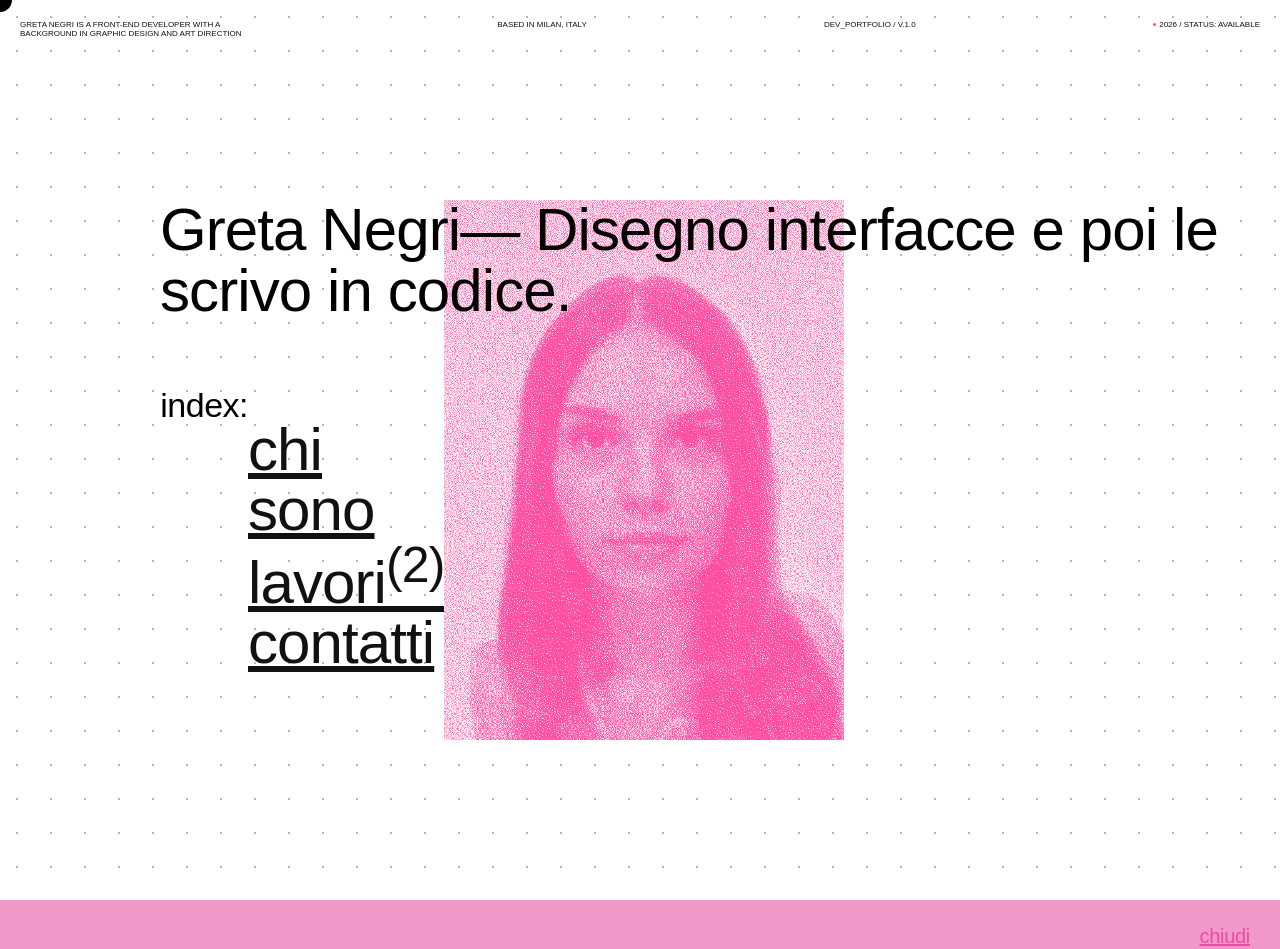
<file: index.html>
<!doctype html>
<html lang="it">
  <head>
    <meta charset="UTF-8" />
    <meta name="viewport" content="width=device-width, initial-scale=1.0" />
    <meta name="theme-color" content="#f7f5f0" />
    <title>Greta Negri — Front-end Developer</title>

    <meta
      name="description"
      content="Portfolio di Greta Negri — front-end developer con background in graphic design e art direction, a Milano. Disegno interfacce e le scrivo in codice."
    />
    <meta name="author" content="Greta Negri" />

    <link rel="icon" type="image/png" href="./assets/img/icons/favicon.png" />
    <link rel="apple-touch-icon" href="./assets/img/icons/apple-touch-icon.png" />

    <meta property="og:type" content="website" />
    <meta
      property="og:url"
      content="https://gretanegri.vercel.app/"
    />
    <meta property="og:title" content="Greta Negri — Front-end Developer" />
    <meta
      property="og:description"
      content="Disegno interfacce e poi le scrivo in codice. Front-end developer con background in graphic design, a Milano."
    />
    <meta
      property="og:image"
      content="https://gretanegri.vercel.app/assets/img/greta/portrait-home.png"
    />

    <link rel="stylesheet" href="./src/css/base.css" />
    <link rel="stylesheet" href="./src/css/index.css" />
  </head>

  <body>
    <header>
      <p lang="en">
        Greta Negri is a front-end developer with a background in graphic design
        and art direction
      </p>
      <p lang="en">Based in Milan, Italy</p>
      <p>dev_portfolio / v.1.0</p>
      <p lang="en">
        <span class="dot" aria-hidden="true"></span>2026 / status: available
      </p>
    </header>

    <main>
      <div class="hero">
        <h1>
          Greta Negri<span class="hero__tagline"
            >Disegno interfacce e poi le scrivo in codice.</span
          >
        </h1>
        <img
          src="./assets/img/greta/portrait-home.png"
          alt="Ritratto di Greta Negri"
          width="640"
          height="864"
        />

        <nav class="link-list link-list--index" aria-label="Index">
          <p class="link-list__label">Index:</p>
          <ul>
            <li><a href="about.html">Chi sono</a></li>
            <li>
              <a href="work.html">Lavori<sup>(2)</sup></a>
            </li>
            <li><button type="button">Contatti</button></li>
          </ul>
        </nav>
      </div>
    </main>

    <footer>
      <p lang="en">Built with HTML, CSS &amp; JavaScript</p>
      <p>© 2026 Greta Negri</p>
      <p lang="en">Typeface: Helvetica Neue</p>
    </footer>
    <!-- OVERLAY CONTATTI (si apre dal menu, sale dal basso) -->
    <div
      class="contact-overlay"
      id="contact-overlay"
      role="dialog"
      aria-modal="true"
      aria-label="Contatti"
      aria-hidden="true"
    >
      <button
        class="contact-overlay__close"
        type="button"
        aria-label="Chiudi contatti"
      >
        chiudi
      </button>

      <h2 class="contact-overlay__intro">
        Cerco uno stage o un apprendistato dove imparare sul campo. Scrivimi.
      </h2>

      <address class="contact">
        <ul>
          <li>
            <a href="./assets/docs/cv.pdf" target="_blank" rel="noopener">CV</a>
          </li>
          <li>
            <a
              href="https://github.com/gretanegrii"
              target="_blank"
              rel="noopener"
              >github.com/gretanegrii</a
            >
          </li>
          <li>
            <a
              href="https://linkedin.com/in/gretanegri"
              target="_blank"
              rel="noopener"
              >linkedin.com/in/gretanegri</a
            >
          </li>
          <li>
            <a href="mailto:gretanegri.dev@gmail.com"
              >gretanegri.dev@gmail.com</a
            >
          </li>
        </ul>
      </address>
    </div>

    <div class="cursor" aria-hidden="true"></div>

    <script src="./src/js/vendor/lenis.min.js"></script>
    <script src="./src/js/main.js"></script>
  </body>
</html>
</file>
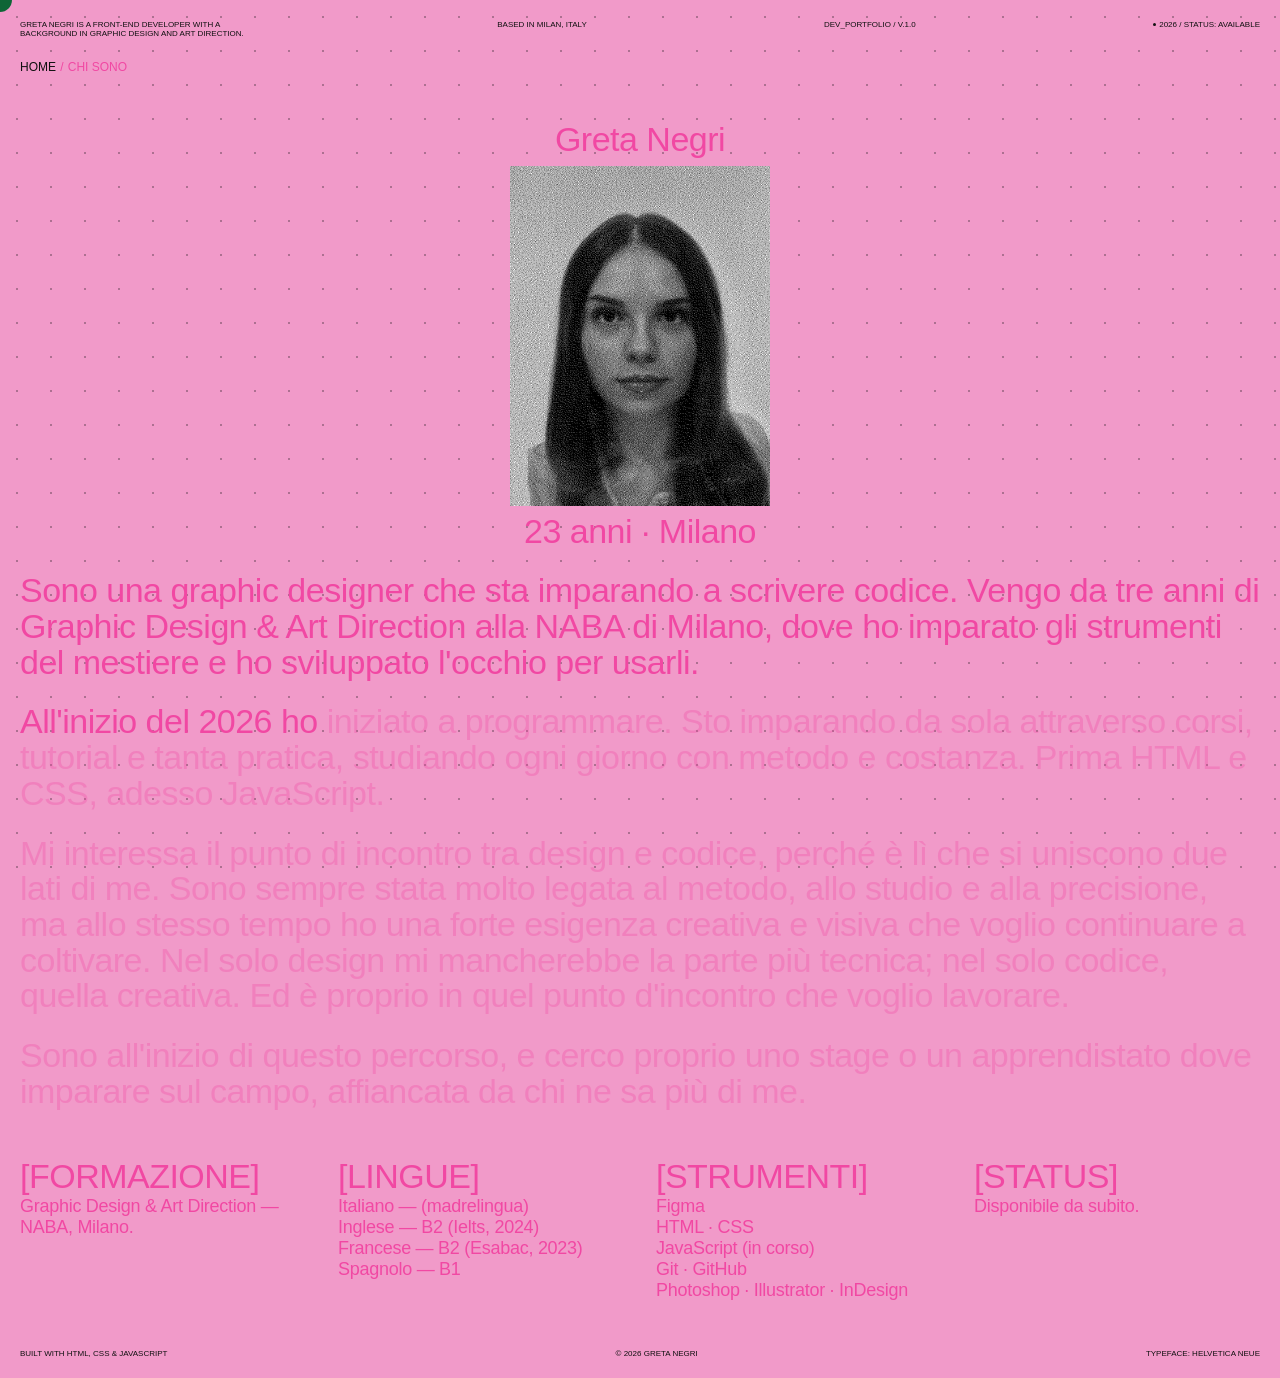
<file: about.html>
<!doctype html>
<html lang="it">
  <head>
    <meta charset="UTF-8" />
    <meta name="viewport" content="width=device-width, initial-scale=1.0" />
    <title>Chi sono — Greta Negri</title>

    <meta
      name="description"
      content="Chi è Greta Negri: graphic designer che sta imparando a scrivere codice. Formazione, strumenti e il percorso tra design e front-end, a Milano."
    />
    <meta name="author" content="Greta Negri" />

    <link rel="icon" type="image/png" href="./assets/img/icons/favicon.png" />
    <link rel="apple-touch-icon" href="./assets/img/icons/apple-touch-icon.png" />

    <meta property="og:type" content="website" />
    <meta
      property="og:url"
      content="https://gretanegri.vercel.app/about.html"
    />
    <meta property="og:title" content="Chi sono — Greta Negri" />
    <meta
      property="og:description"
      content="Graphic designer che sta imparando a scrivere codice. Il mio percorso, tra metodo e creatività."
    />
    <meta
      property="og:image"
      content="https://gretanegri.vercel.app/assets/img/greta/portrait-home.png"
    />

    <link rel="stylesheet" href="./src/css/base.css" />
    <link rel="stylesheet" href="./src/css/about.css" />
  </head>

  <body>
    <header>
      <p lang="en">
        Greta Negri is a front-end developer with a background in graphic design
        and art direction.
      </p>
      <p lang="en">Based in Milan, Italy</p>
      <p>dev_portfolio / v.1.0</p>
      <p lang="en">
        <span class="dot" aria-hidden="true"></span>2026 / status: available
      </p>
    </header>

    <nav class="breadcrumb" aria-label="Percorso">
      <ol>
        <li><a href="./index.html">Home</a></li>
        <li aria-current="page">Chi sono</li>
      </ol>
    </nav>

    <main class="about">
      <!-- NAME + PHOTO -->
      <div class="about__name reveal">
        <h1>Greta Negri</h1>
        <img
          src="./assets/img/greta/portrait-about.png"
          alt="Ritratto di Greta Negri"
          width="260"
          height="340"
        />
        <p>23 anni · Milano</p>
      </div>

      <!-- INTRO TEXT -->
      <div class="about__intro">
        <p class="reveal-text">
          Sono una graphic designer che sta imparando a scrivere codice. Vengo
          da tre anni di Graphic Design &amp; Art Direction alla NABA di Milano,
          dove ho imparato gli strumenti del mestiere e ho sviluppato l'occhio
          per usarli.
        </p>
        <p class="reveal-text">
          All'inizio del 2026 ho iniziato a programmare. Sto imparando da sola
          attraverso corsi, tutorial e tanta pratica, studiando ogni giorno con
          metodo e costanza. Prima HTML e CSS, adesso JavaScript.
        </p>
        <p class="reveal-text">
          Mi interessa il punto di incontro tra design e codice, perché è lì che
          si uniscono due lati di me. Sono sempre stata molto legata al metodo,
          allo studio e alla precisione, ma allo stesso tempo ho una forte
          esigenza creativa e visiva che voglio continuare a coltivare. Nel solo
          design mi mancherebbe la parte più tecnica; nel solo codice, quella
          creativa. Ed è proprio in quel punto d'incontro che voglio lavorare.
        </p>
        <p class="reveal-text">
          Sono all'inizio di questo percorso, e cerco proprio uno stage o un
          apprendistato dove imparare sul campo, affiancata da chi ne sa più di
          me.
        </p>
      </div>

      <!-- FACTS -->
      <dl class="about__facts">
        <div class="reveal">
          <dt>Formazione</dt>
          <dd>Graphic Design &amp; Art Direction — NABA, Milano.</dd>
        </div>
        <div class="reveal">
          <dt>Lingue</dt>
          <dd>Italiano — (madrelingua)</dd>
          <dd>Inglese — B2 (Ielts, 2024)</dd>
          <dd>Francese — B2 (Esabac, 2023)</dd>
          <dd>Spagnolo — B1</dd>
        </div>
        <div class="reveal">
          <dt>Strumenti</dt>
          <dd>Figma</dd>
          <dd>HTML · CSS</dd>
          <dd>JavaScript (in corso)</dd>
          <dd>Git · GitHub</dd>
          <dd>Photoshop · Illustrator · InDesign</dd>
        </div>
        <div class="reveal">
          <dt>Status</dt>
          <dd>Disponibile da subito.</dd>
        </div>
      </dl>
    </main>

    <footer>
      <p lang="en">Built with HTML, CSS &amp; JavaScript</p>
      <p>© 2026 Greta Negri</p>
      <p lang="en">Typeface: Helvetica Neue</p>
    </footer>
    <div class="cursor" aria-hidden="true"></div>

    <script src="./src/js/vendor/lenis.min.js"></script>
    <script src="./src/js/main.js"></script>
  </body>
</html>
</file>
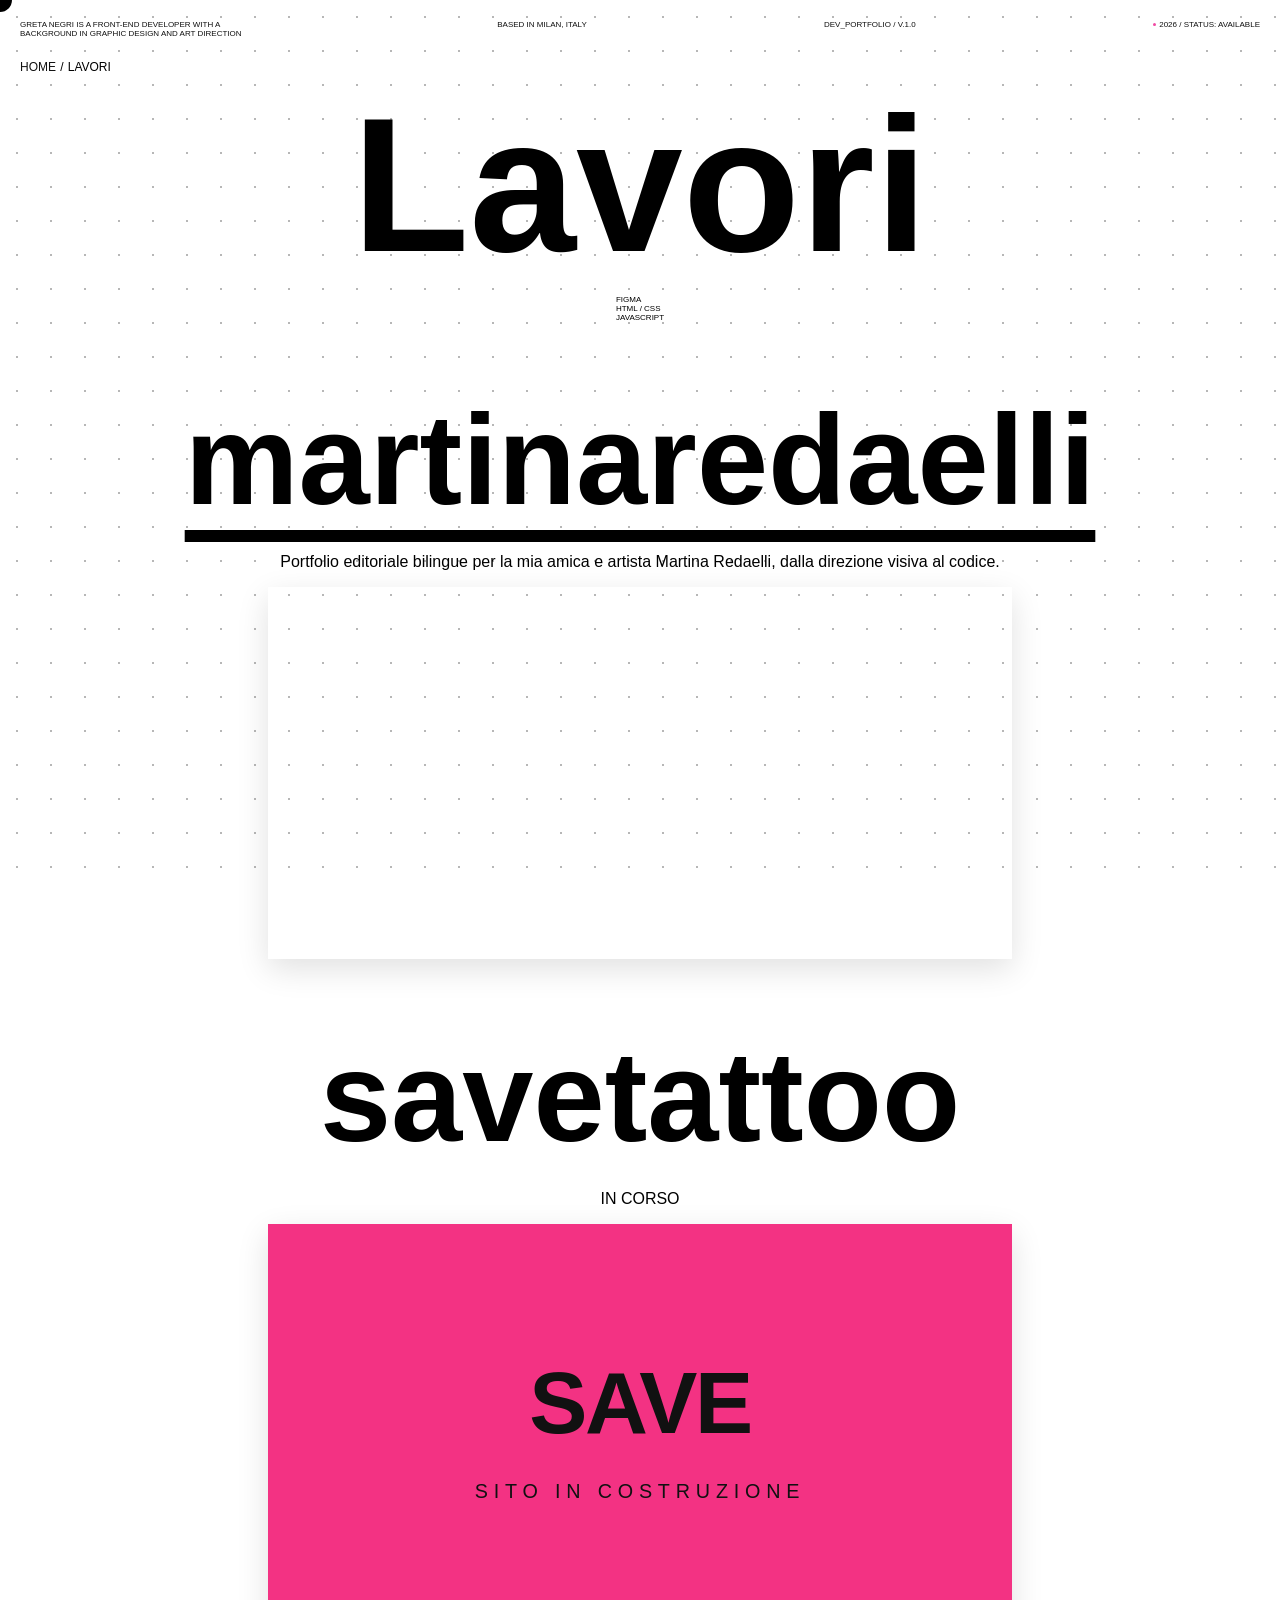
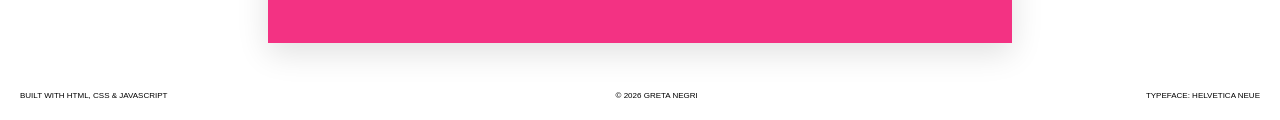
<file: work.html>
<!doctype html>
<html lang="it">
  <head>
    <meta charset="UTF-8" />
    <meta name="viewport" content="width=device-width, initial-scale=1.0" />
    <title>Lavori — Greta Negri</title>

    <meta
      name="description"
      content="I lavori di Greta Negri: progetti di UI/UX, sviluppo front-end e branding, tra design e codice, a Milano."
    />
    <meta name="author" content="Greta Negri" />

    <link rel="icon" type="image/png" href="./assets/img/icons/favicon.png" />
    <link rel="apple-touch-icon" href="./assets/img/icons/apple-touch-icon.png" />

    <meta property="og:type" content="website" />
    <meta
      property="og:url"
      content="https://gretanegri.vercel.app/work.html"
    />
    <meta property="og:title" content="Lavori — Greta Negri" />
    <meta
      property="og:description"
      content="Progetti tra UI/UX, sviluppo front-end e branding. Design e codice insieme."
    />
    <meta
      property="og:image"
      content="https://gretanegri.vercel.app/assets/img/greta/portrait-home.png"
    />

    <link rel="stylesheet" href="./src/css/base.css" />
    <link rel="stylesheet" href="./src/css/work.css" />
  </head>

  <body>
    <header>
      <p lang="en">
        Greta Negri is a front-end developer with a background in graphic design
        and art direction
      </p>
      <p lang="en">Based in Milan, Italy</p>
      <p>dev_portfolio / v.1.0</p>
      <p lang="en">
        <span class="dot" aria-hidden="true"></span>2026 / status: available
      </p>
    </header>

    <nav class="breadcrumb" aria-label="Percorso">
      <ol>
        <li><a href="./index.html">Home</a></li>
        <li aria-current="page">Lavori</li>
      </ol>
    </nav>

    <main>
      <div class="works-intro">
        <h1>Lavori</h1>
        <div class="works-intro__tags">
          <span>Figma</span><span>HTML / CSS</span><span>JavaScript</span>
        </div>
      </div>

      <article class="work-item">
        <h2>
          <a href="./progetti/martina-redaelli-portfolio.html"
            >martinaredaelli</a
          >
        </h2>
        <p>
          Portfolio editoriale bilingue per la mia amica e artista Martina
          Redaelli, dalla direzione visiva al codice.
        </p>
        <video
          autoplay
          muted
          loop
          playsinline
          src="./assets/video/martina-redaelli/walkthrough.mp4"
        ></video>
      </article>

      <article class="work-item">
        <h2>savetattoo</h2>
        <p>IN CORSO</p>
        <img
          src="./assets/img/save-tattoo/coming-soon.svg"
          alt="Save Tattoo — sito in costruzione"
        />
      </article>
    </main>

    <footer>
      <p lang="en">Built with HTML, CSS &amp; JavaScript</p>
      <p>© 2026 Greta Negri</p>
      <p lang="en">Typeface: Helvetica Neue</p>
    </footer>

    <div class="cursor" aria-hidden="true"></div>

    <script src="./src/js/vendor/lenis.min.js"></script>
    <script src="./src/js/main.js"></script>
  </body>
</html>
</file>
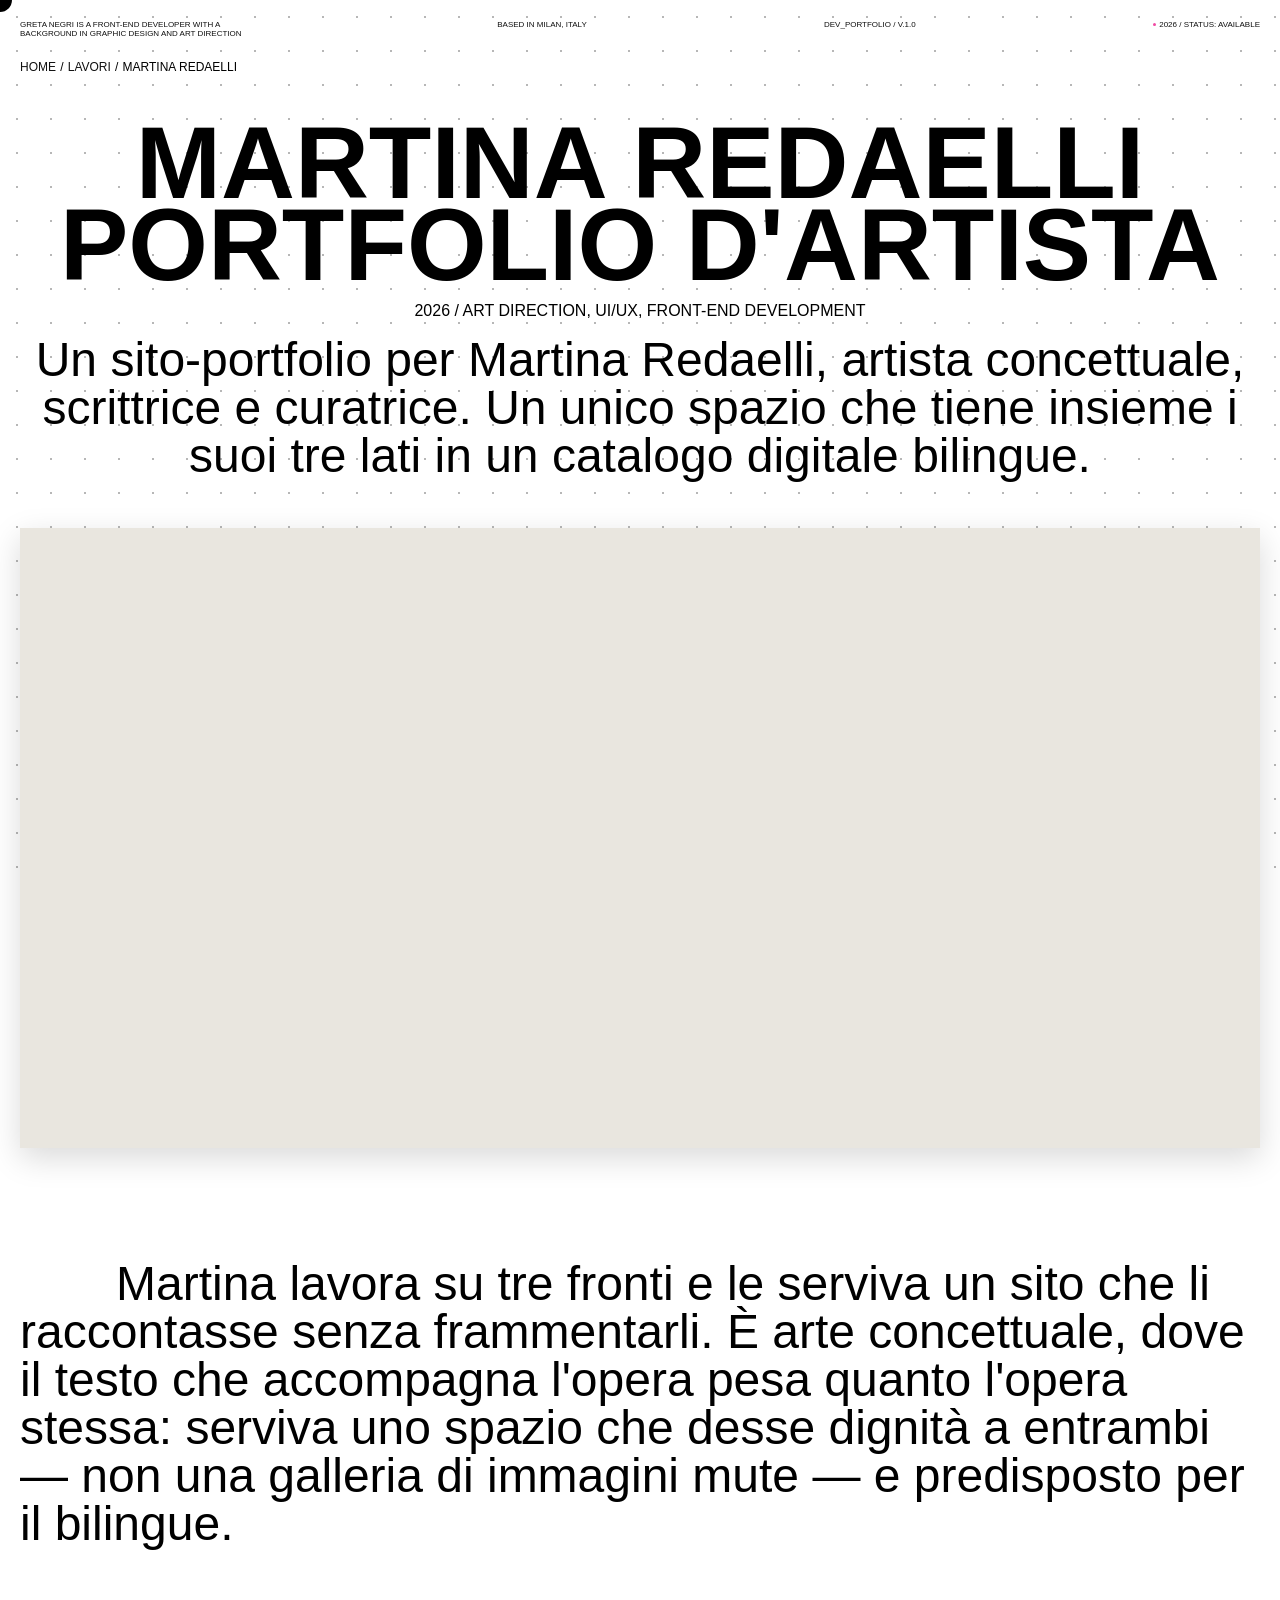
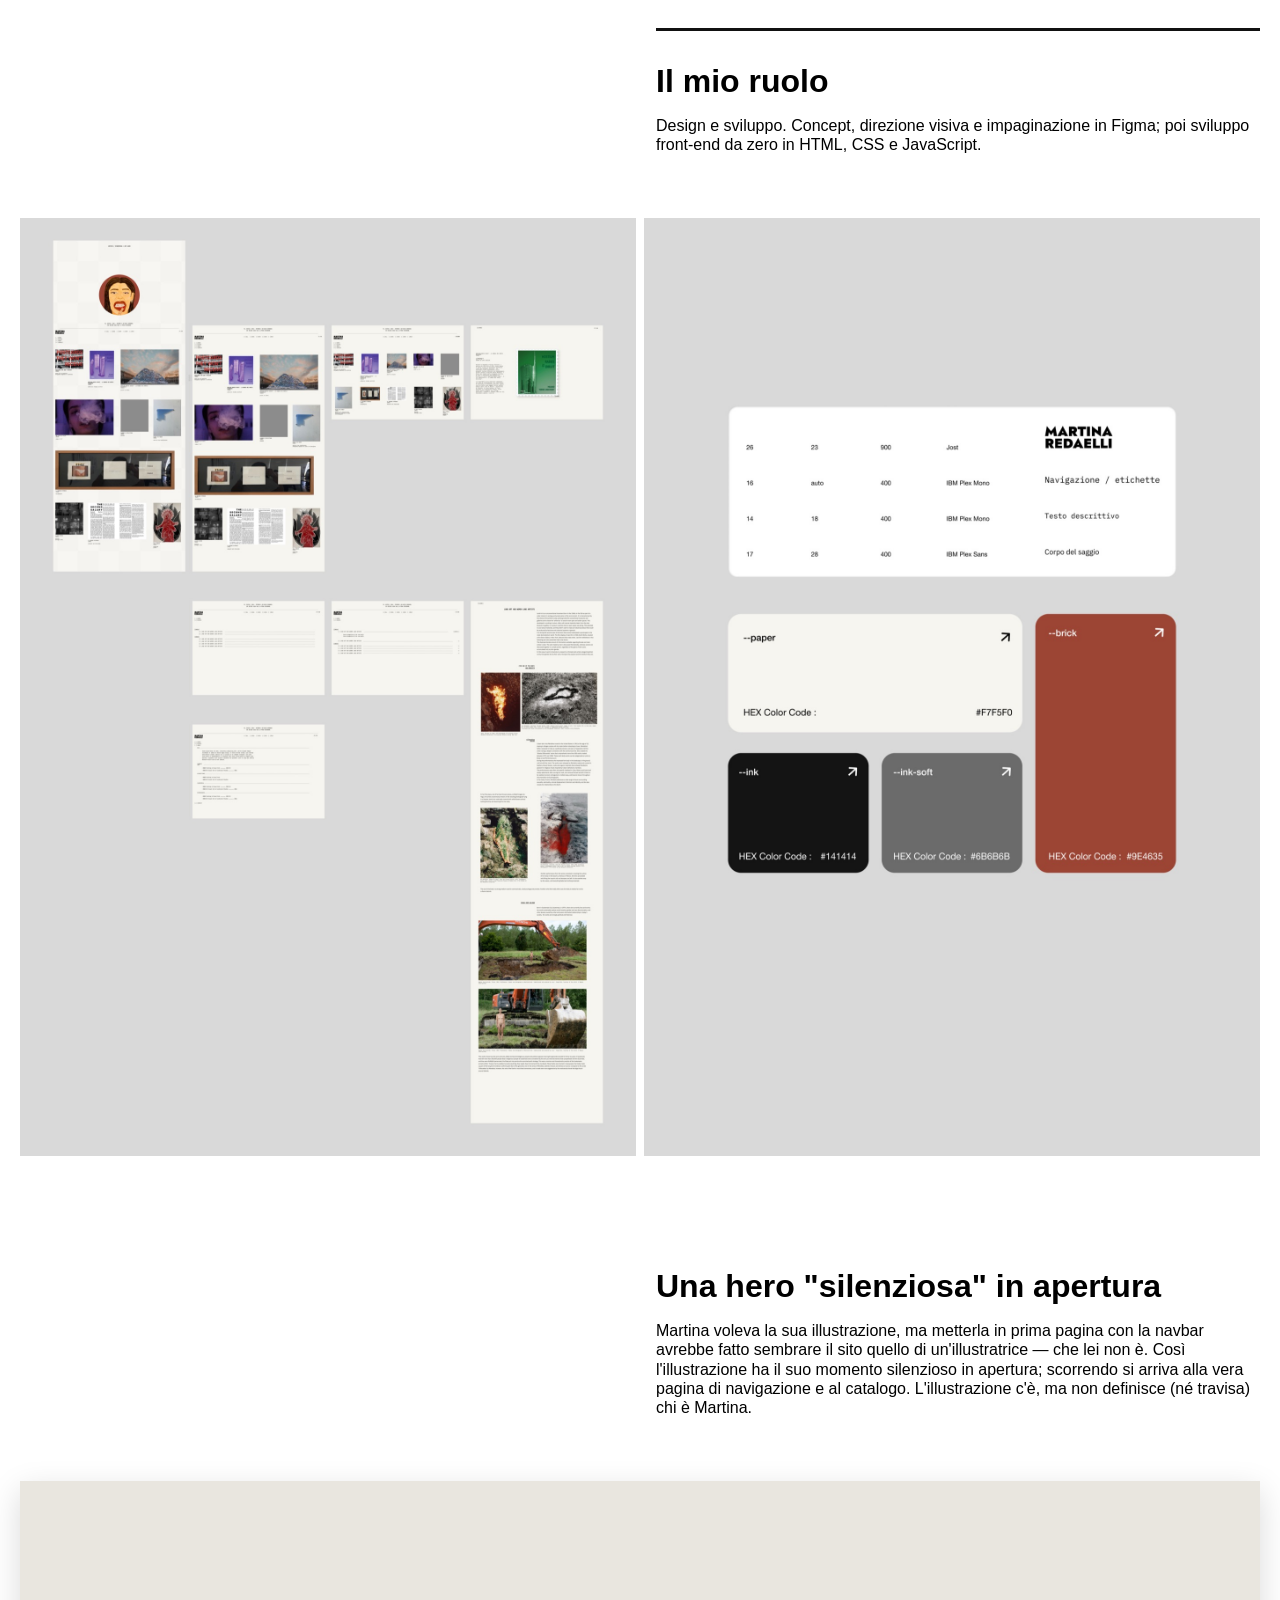
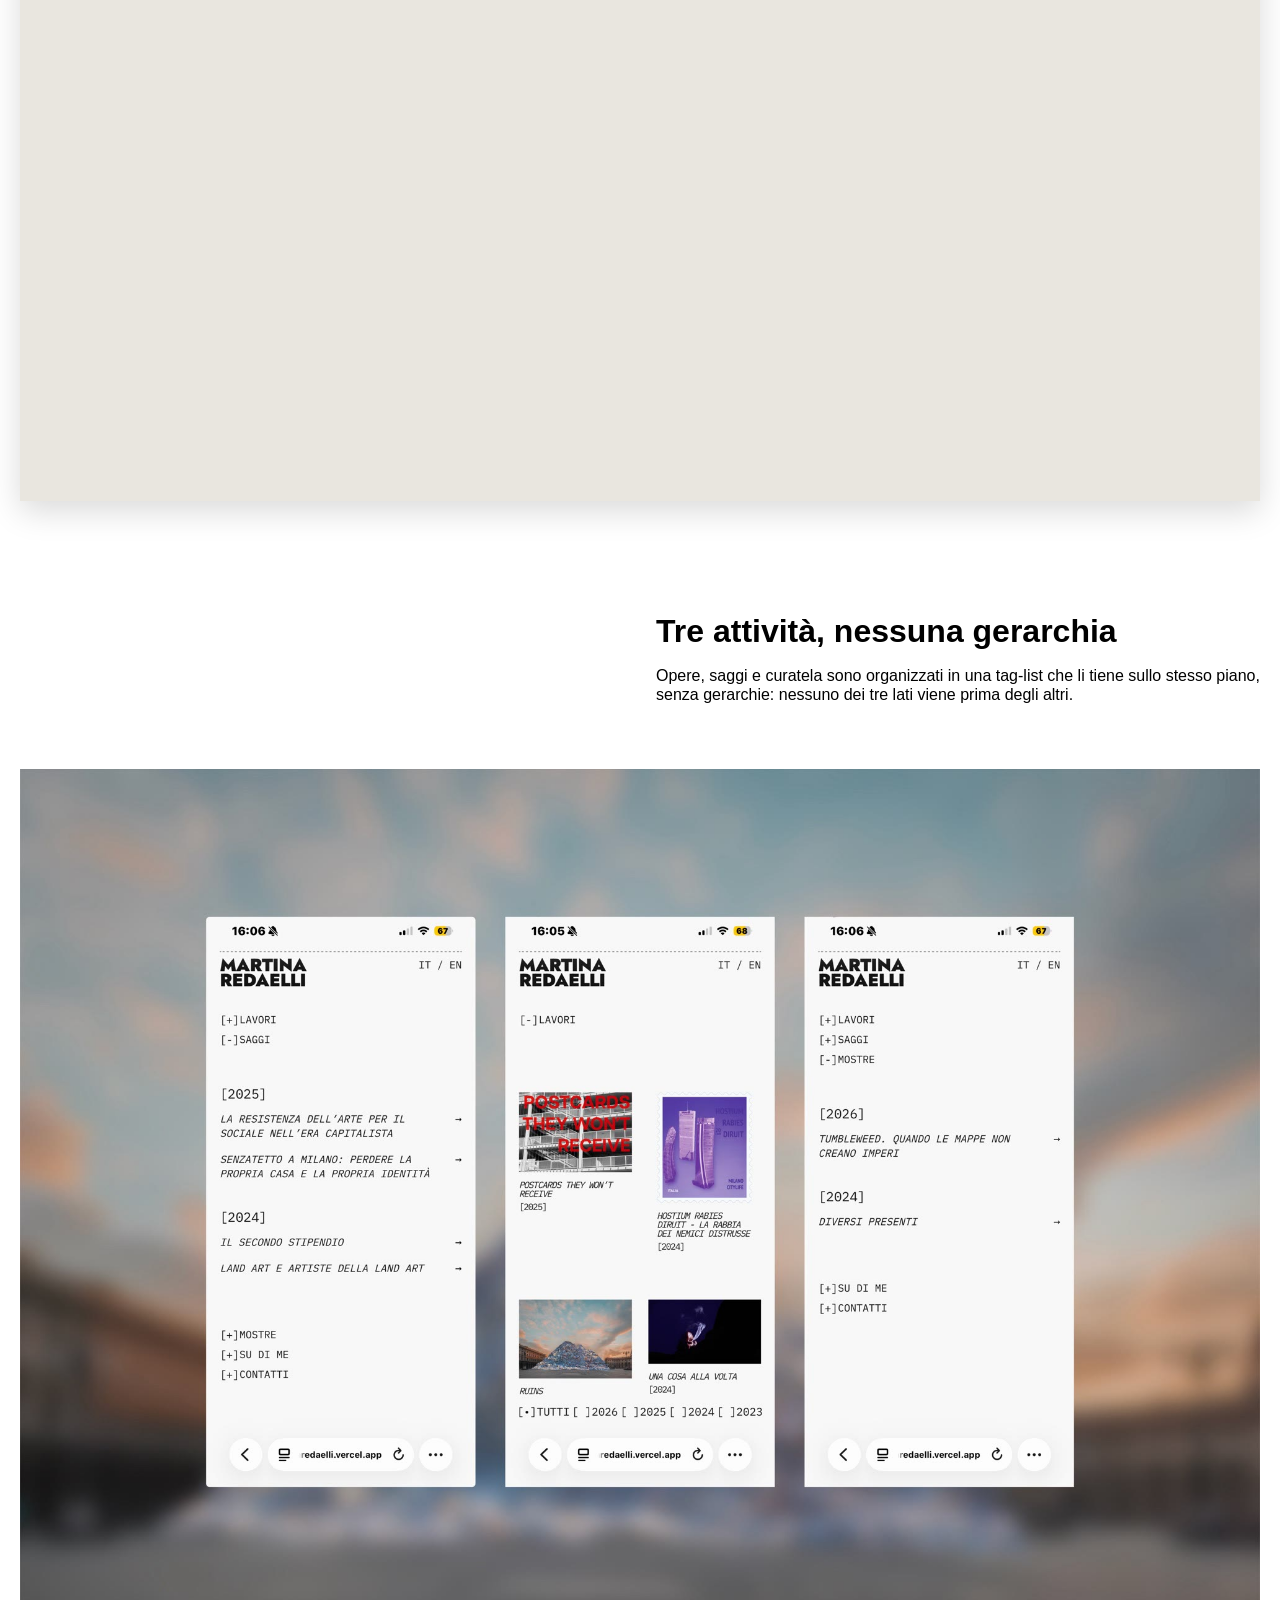
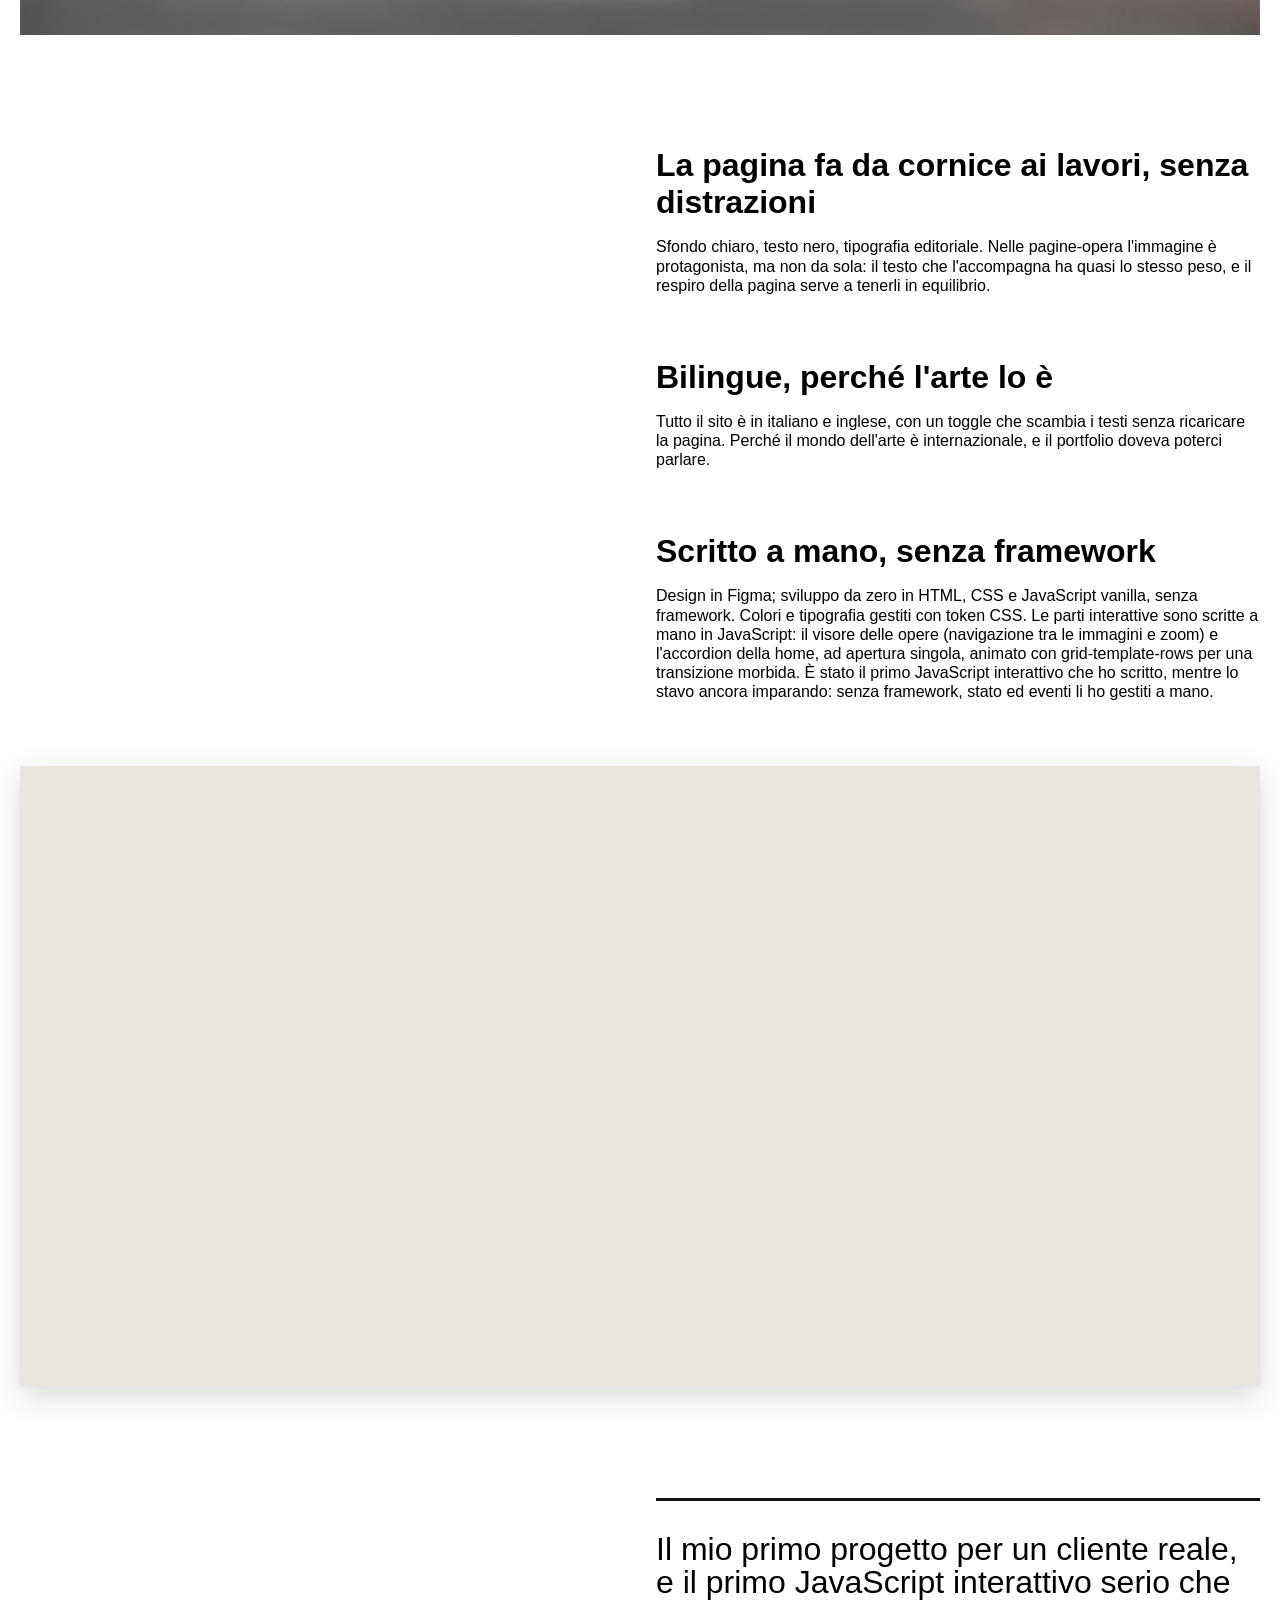
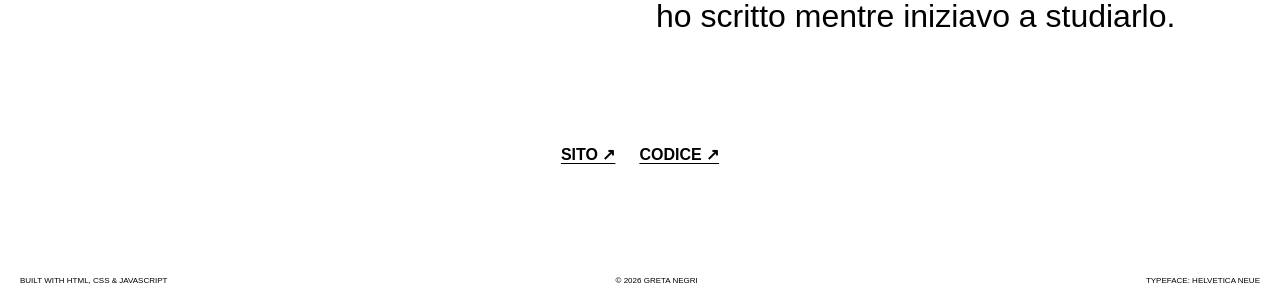
<file: progetti/martina-redaelli-portfolio.html>
<!doctype html>
<html lang="it">
  <head>
    <meta charset="UTF-8" />
    <meta name="viewport" content="width=device-width, initial-scale=1.0" />
    <title>Martina Redaelli — Greta Negri</title>

    <meta
      name="description"
      content="Case study del portfolio d'artista di Martina Redaelli: art direction, UI/UX e sviluppo front-end di un catalogo digitale bilingue."
    />
    <meta name="author" content="Greta Negri" />

    <link rel="icon" type="image/png" href="../assets/img/icons/favicon.png" />
    <link
      rel="apple-touch-icon"
      href="../assets/img/icons/apple-touch-icon.png"
    />

    <link rel="stylesheet" href="../src/css/base.css" />
    <link rel="stylesheet" href="../src/css/case-study.css" />
  </head>

  <body>
    <header>
      <p lang="en">
        Greta Negri is a front-end developer with a background in graphic design
        and art direction
      </p>
      <p lang="en">Based in Milan, Italy</p>
      <p>dev_portfolio / v.1.0</p>
      <p lang="en">
        <span class="dot" aria-hidden="true"></span>2026 / status: available
      </p>
    </header>

    <nav class="breadcrumb" aria-label="Percorso">
      <ol>
        <li><a href="../index.html">Home</a></li>
        <li><a href="../work.html">Lavori</a></li>
        <li aria-current="page">Martina Redaelli</li>
      </ol>
    </nav>

    <main>
      <article>
        <div class="case-study__hero">
          <div class="case-study__intro">
            <h1>Martina Redaelli portfolio d'artista</h1>
            <p class="case-study__meta">
              2026 / Art Direction, UI/UX, Front-End Development
            </p>
            <p class="case-study__lead">
              Un sito-portfolio per Martina Redaelli, artista concettuale,
              scrittrice e curatrice. Un unico spazio che tiene insieme i suoi
              tre lati in un catalogo digitale bilingue.
            </p>
          </div>

          <div class="case-study__media case-study__media--hero">
            <video
              autoplay
              muted
              loop
              playsinline
              src="../assets/video/martina-redaelli/walkthrough.mp4"
            ></video>
          </div>
        </div>

        <p class="case-study__summary">
          Martina lavora su tre fronti e le serviva un sito che li raccontasse
          senza frammentarli. È arte concettuale, dove il testo che accompagna
          l'opera pesa quanto l'opera stessa: serviva uno spazio che desse
          dignità a entrambi — non una galleria di immagini mute — e predisposto
          per il bilingue.
        </p>

        <section class="case-study__section">
          <h2>Il mio ruolo</h2>
          <p>
            Design e sviluppo. Concept, direzione visiva e impaginazione in
            Figma; poi sviluppo front-end da zero in HTML, CSS e JavaScript.
          </p>
        </section>

        <!-- Figma canvas + design system -->
        <div class="case-study__figma-ds">
          <img
            class="case-study__figma-canvas"
            src="../assets/img/martina-redaelli/figma-canvas.jpg"
            alt="Il file Figma del portfolio di Martina Redaelli: tutte le artboard del progetto"
            loading="lazy"
          />
          <img
            class="case-study__design-system"
            src="../assets/img/martina-redaelli/design-system.jpg"
            alt="Design system del sito di Martina Redaelli: tipografia e palette colori"
            loading="lazy"
          />
        </div>

        <section class="case-study__section">
          <h2>Una hero "silenziosa" in apertura</h2>
          <p>
            Martina voleva la sua illustrazione, ma metterla in prima pagina con
            la navbar avrebbe fatto sembrare il sito quello di un'illustratrice
            — che lei non è. Così l'illustrazione ha il suo momento silenzioso
            in apertura; scorrendo si arriva alla vera pagina di navigazione e
            al catalogo. L'illustrazione c'è, ma non definisce (né travisa) chi
            è Martina.
          </p>
        </section>

        <!-- video: la hero silenziosa scrollata, in un mockup MacBook -->
        <div class="case-study__media case-study__media--macbook">
          <video
            autoplay
            muted
            loop
            playsinline
            src="../assets/video/martina-redaelli/silent-hero.mp4"
          ></video>
        </div>

        <section class="case-study__section">
          <h2>Tre attività, nessuna gerarchia</h2>
          <p>
            Opere, saggi e curatela sono organizzati in una tag-list che li
            tiene sullo stesso piano, senza gerarchie: nessuno dei tre lati
            viene prima degli altri.
          </p>
        </section>

        <!-- 3 mockup iPhone: Lavori · Saggi · Mostre, affiancati -->
        <div class="case-study__mockups">
          <img
            src="../assets/img/martina-redaelli/mockup-activities.jpg"
            alt="Il sito di Martina Redaelli su iPhone: le sezioni Lavori, Saggi e Mostre affiancate"
            loading="lazy"
          />
        </div>

        <section class="case-study__section">
          <h2>La pagina fa da cornice ai lavori, senza distrazioni</h2>
          <p>
            Sfondo chiaro, testo nero, tipografia editoriale. Nelle pagine-opera
            l'immagine è protagonista, ma non da sola: il testo che l'accompagna
            ha quasi lo stesso peso, e il respiro della pagina serve a tenerli
            in equilibrio.
          </p>
        </section>

        <section class="case-study__section">
          <h2>Bilingue, perché l'arte lo è</h2>
          <p>
            Tutto il sito è in italiano e inglese, con un toggle che scambia i
            testi senza ricaricare la pagina. Perché il mondo dell'arte è
            internazionale, e il portfolio doveva poterci parlare.
          </p>
        </section>

        <!-- immagine -->
        <!-- <div class="case-study__media">video / immagine</div> -->

        <section class="case-study__section">
          <h2>Scritto a mano, senza framework</h2>
          <p>
            Design in Figma; sviluppo da zero in HTML, CSS e JavaScript vanilla,
            senza framework. Colori e tipografia gestiti con token CSS. Le parti
            interattive sono scritte a mano in JavaScript: il visore delle opere
            (navigazione tra le immagini e zoom) e l'accordion della home, ad
            apertura singola, animato con grid-template-rows per una transizione
            morbida. È stato il primo JavaScript interattivo che ho scritto,
            mentre lo stavo ancora imparando: senza framework, stato ed eventi
            li ho gestiti a mano.
          </p>
        </section>

        <!-- video: il visore delle opere, in un MacBook frontale -->
        <div class="case-study__media case-study__media--macbook">
          <video
            autoplay
            muted
            loop
            playsinline
            src="../assets/video/martina-redaelli/viewer.mp4"
          ></video>
        </div>

        <!-- 8 · OUTCOMES -->
        <div class="case-study__spec case-study__spec--outcome">
          <h2 class="case-study__spec-label">Outcomes</h2>
          <p>
            Il mio primo progetto per un cliente reale, e il primo JavaScript
            interattivo serio che ho scritto mentre iniziavo a studiarlo.
          </p>
        </div>

        <!-- 9 · CHIUSURA (call-to-action) -->
        <p class="case-study__links case-study__links--end">
          <a
            href="https://martinaredaelli.vercel.app/"
            target="_blank"
            rel="noopener"
            >sito ↗&#xFE0E;</a
          >
          <a
            href="https://github.com/gretanegrii/martina-redaelli-portfolio"
            target="_blank"
            rel="noopener"
            >codice ↗&#xFE0E;</a
          >
        </p>
      </article>
    </main>

    <footer>
      <p lang="en">Built with HTML, CSS &amp; JavaScript</p>
      <p>© 2026 Greta Negri</p>
      <p lang="en">Typeface: Helvetica Neue</p>
    </footer>
    <div class="cursor" aria-hidden="true"></div>

    <script src="../src/js/vendor/lenis.min.js"></script>
    <script src="../src/js/main.js"></script>
  </body>
</html>
</file>
<file: src/css/base.css>
/* -------------------------------------------TOKENS------------------------------------------- */
:root {
  --color-bg: #ffffff;
  --color-text: #111111;
  --color-pink: #f148a3;
  --color-pink-light: #ffd6ec;
  --color-pink-medium: #f19ac9;
  --dot-color: var(--color-pink);
  --dot-halo: rgba(255, 79, 163, 0.5);
  --font-main: "Helvetica Neue", Helvetica, Arial, sans-serif;
  --indent: 8.75rem;
}

/* -------------------------------------------RESET------------------------------------------- */
*,
*::before,
*::after {
  box-sizing: border-box;
}

html {
  font-family: var(--font-main);
  margin: 20px;
  scroll-behavior: smooth;
}

body {
  margin: 0;
  padding: 0;
  background-color: var(--color-bg);
  background-image: radial-gradient(
    rgba(17, 17, 17, 0.3) 0.75px,
    transparent 0.75px
  );
  background-size: 34px 34px;
  background-attachment: fixed;
}

.link-list ul {
  list-style: none;
  padding: 0;
  margin: 0;
}

h1,
h2,
h3,
p,
figure {
  margin: 0;
}

/* stile del testo quando lo seleziono */
::selection {
  background-color: var(--color-pink-light);
  color: var(--color-pink);
}

/* --------------------------------------METADATA + FOOTER------------------------------------- */
header,
footer {
  display: flex;
  justify-content: space-between;
}

header p,
footer p {
  font-size: 0.5rem;
  line-height: 1.125;
  font-weight: 500;
  text-transform: uppercase;
}

/* ---------------------------------------METADATA BAR--------------------------------------- */
header {
  position: fixed;
  top: 20px;
  left: 20px;
  right: 20px;
  z-index: 10;
  color: var(--color-text);
}

header p {
  max-width: 15rem;
  color: var(--color-text);
}

/* -------------------------------------------BREADCRUMB------------------------------------------- */
.breadcrumb ol {
  list-style: none;
  margin: 0;
  padding: 0;
  display: flex;
  gap: 0.35em;
  margin-top: 2.5rem;
}

.breadcrumb li + li::before {
  content: "/";
  margin-right: 0.35em;
}

.breadcrumb {
  font-size: 0.75rem;
  font-weight: 500;
  text-transform: uppercase;
}

.breadcrumb a {
  color: var(--color-text);
  text-decoration: none;
  transition: color 0.2s ease;
}

@media (hover: hover) and (pointer: fine) {
  .breadcrumb a:hover {
    color: var(--color-pink);
  }
}

/* -------------------------------------------CURSORE------------------------------------------- */
@media (hover: hover) and (pointer: fine) {
  .cursor {
    position: fixed;
    top: 0;
    left: 0;
    width: 24px;
    height: 24px;
    border-radius: 50%; /* cerchio */
    background: #fff;
    mix-blend-mode: difference; /* inverte sopra ciò che c'è dietro */
    pointer-events: none; /* ← FONDAMENTALE: non blocca i click */
    transform: translate(-50%, -50%); /* centra il cerchio sulla punta */
    z-index: 10001; /* sopra tutto, anche sopra l'overlay contatti (10000) */
    transition:
      width 0.25s ease,
      height 0.25s ease;
  }
}

.cursor--hover {
  width: 56px;
  height: 56px;
}

/* -------------------------------------------STATUS DOT------------------------------------------- */
.dot {
  display: inline-block;
  width: 0.4em;
  height: 0.4em;
  border-radius: 50%;
  background: var(--dot-color);
  margin-right: 0.4em;
  vertical-align: middle;
  animation: pulse 2.4s ease-out infinite;
}

@keyframes pulse {
  0% {
    box-shadow: 0 0 0 0 var(--dot-halo);
  }
  60% {
    box-shadow: 0 0 0 0.7em transparent;
  }
  100% {
    box-shadow: 0 0 0 0 transparent;
  }
}

/* ---------------------------------- SMOOTH SCROLL (Lenis) ---------------------------------- */
html.lenis,
html.lenis body {
  height: auto;
}
.lenis.lenis-smooth {
  scroll-behavior: auto !important; /* niente doppio smooth col CSS nativo */
}
.lenis.lenis-smooth [data-lenis-prevent] {
  overscroll-behavior: contain;
}
.lenis.lenis-stopped {
  overflow: hidden;
}

/* ---------------------------------- ENTRANCE AL CARICAMENTO ---------------------------------- */
/* animazione condivisa: l'elemento entra salendo (usata da home e altre pagine).
   Nota: opacity 0 vive SOLO qui dentro → se l'animazione è spenta
   (motion-off), l'elemento resta a opacity 1 e la pagina è visibile. */
@keyframes rise {
  from {
    opacity: 0;
    transform: translateY(1rem);
  }
  to {
    opacity: 1;
    transform: translateY(0);
  }
}

/* classe riutilizzabile: chi ha .reveal entra con la cascata "rise" al load */
.reveal {
  animation: rise 1s ease both;
}

/* ---------------------------------- TESTO ACCESO ALLO SCROLL (#4) ---------------------------------- */
/* le parole partono opache e prendono colore man mano che scorri.
   Gli <span class="word"> li crea il JavaScript spezzando il testo. */
.reveal-text .word {
  opacity: 0.3;
  transition: opacity 0.3s ease;
}
.reveal-text .word.is-lit {
  opacity: 1;
}

/* ---------------------------------- MOTION OFF (globale) ---------------------------------- */
@media (prefers-reduced-motion: reduce) {
  /* SE l'utente vuole meno movimento... */
  *,
  *::before,
  *::after {
    animation: none !important; /* ...spegni le animazioni */
    transition: none !important;
  }
  /* ...e mostra il testo del #4 già pieno, senza effetto */
  .reveal-text .word {
    opacity: 1;
  }
}

/* ------------------------- HEADER RESPONSIVE (vale su tutte le pagine) ------------------------- */
@media (max-width: 1024px) {
  header {
    position: static;
  }
}

@media (max-width: 600px) {
  header p:nth-child(n + 3) {
    display: none;
  }
}

/* =========================================================
   MENU MOBILE (hamburger) — solo pagine interne, iniettato via JS
   riusa l'estetica della tendina rosa "contatti"
   ========================================================= */
.mobile-nav-toggle,
.mobile-menu {
  display: none;
}

@media (max-width: 600px) {
  /* su mobile il breadcrumb è sostituito dall'hamburger (l'HTML resta
     perché serve a iniettare il menu, qui lo nascondo solo) */
  .breadcrumb {
    display: none;
  }

  .is-inner main {
    padding-top: 5rem; /* respiro sotto l'hamburger fisso, su tutte le pagine interne */
  }

  /* pagine interne: via i testi dell'header, resta solo l'hamburger */
  .is-inner header {
    display: none;
  }

  /* pulsante hamburger fisso in alto a destra */
  .mobile-nav-toggle {
    display: flex;
    flex-direction: column;
    justify-content: center;
    gap: 6px;
    position: fixed;
    top: 1.1rem;
    left: 50%;
    transform: translateX(-50%);
    width: 44px;
    height: 44px;
    padding: 0 8px;
    background: none;
    border: none;
    cursor: pointer;
    z-index: 9000;
  }

  .mobile-nav-toggle span {
    display: block;
    width: 100%;
    height: 2px;
    background: var(--color-text);
  }

  /* la tendina rosa (stessa logica di .contact-overlay) */
  .mobile-menu {
    display: flex;
    flex-direction: column;
    justify-content: space-between;
    gap: 2rem;
    position: fixed;
    inset: 0;
    z-index: 10000;
    background: var(--color-pink-medium);
    color: var(--color-pink);
    padding: 5rem 2rem 3rem;
    transform: translateY(100%);
    transition: transform 0.6s cubic-bezier(0.7, 0, 0.3, 1);
    overflow-y: auto;
  }
  .mobile-menu.is-open {
    transform: translateY(0);
  }

  .mobile-menu__close {
    position: absolute;
    top: 1.5rem;
    right: 1.5rem;
    border: none;
    background: none;
    color: inherit;
    font-family: inherit;
    font-size: 1.25rem;
    font-weight: 500;
    letter-spacing: -0.015em;
    text-decoration: underline;
    cursor: pointer;
  }

  .mobile-menu__nav,
  .mobile-menu__contact {
    list-style: none;
    margin: 0;
    padding: 0;
    display: flex;
    flex-direction: column;
  }
  .mobile-menu__nav {
    gap: 1rem;
  }
  .mobile-menu__nav a {
    color: inherit;
    text-decoration: none;
    font-size: 3rem;
    line-height: 1;
    letter-spacing: -0.015em;
    font-weight: 500;
  }
  .mobile-menu__contact {
    gap: 0.4rem;
  }
  .mobile-menu__contact a {
    color: inherit;
    text-decoration: underline;
    font-size: 1.15rem;
    font-weight: 500;
  }
}
</file>
<file: src/css/index.css>
/* -------------------------------------------HERO------------------------------------------- */
.hero {
  display: grid;
  grid-template-columns: 1fr auto 1fr;
  grid-template-rows: auto auto;
  align-content: center;
  min-height: 100vh;
}

.hero h1 {
  grid-column: 1 / -1;
  grid-row: 1;
  z-index: 2;
  font-size: 3.75rem;
  line-height: 1.016;
  letter-spacing: -0.015em;
  font-weight: 500;
  margin-left: var(--indent);
  max-width: 72.5rem;
}

.hero__tagline::before {
  content: "— ";
}

.hero img {
  grid-column: 2;
  grid-row: 1 / span 2;
  z-index: 1;
  width: 25rem;
  height: auto;
  display: block;
}

/* -------------------------------------------NAV------------------------------------------- */
.link-list {
  text-transform: lowercase;
  display: grid;
  grid-template-columns: 5.5rem 1fr;
  margin-left: var(--indent);
}

.link-list__label {
  font-size: 2.125rem;
  line-height: 1.029;
  letter-spacing: -0.015em;
  font-weight: 400;
  align-self: self-start;
  justify-self: end;
}

.link-list a,
.link-list button {
  font-family: inherit;
  text-transform: inherit;
  font-size: 3.75rem;
  line-height: 1;
  letter-spacing: -0.015em;
  font-weight: 500;
  color: var(--color-text);
  text-decoration: underline;
  background: none;
  border: none;
  padding: 0;
  text-align: left;
  cursor: pointer;
  transition:
    color 0.2s ease,
    text-shadow 0.2s ease;
  display: block;
}

/* hover solo su dispositivi con mouse vero: su touch (iOS) l'hover
   causava il "primo tap non naviga, serve il secondo tap" */
@media (hover: hover) and (pointer: fine) {
  .link-list a:hover,
  .link-list button:hover {
    color: var(--color-pink);
    text-shadow: 0 0 16px rgba(255, 79, 163, 0.5);
  }
}

/* -------------------------------------------INDEX------------------------------------------- */
.hero .link-list--index {
  grid-column: 1;
  grid-row: 2;
  margin-left: var(--indent);
}

.link-list--index ul {
  display: flex;
  flex-direction: column;
  margin-top: 2rem;
}

/* -------------------------------------------ANIMAZIONI------------------------------------------- */
/* definisce il movimento (da dove parte → dove arriva) */
@keyframes rise {
  from {
    opacity: 0;
    transform: translateY(1rem); /* invisibile e 1rem più in basso */
  }
  to {
    opacity: 1;
    transform: translateY(0); /* visibile e in posizione */
  }
}

/* applica il movimento ai tre elementi dell'hero */
.hero h1,
.hero img,
.hero .link-list--index {
  animation: rise 1s ease both;
}

/* delay diversi → la cascata (uno dopo l'altro) */
.hero h1 {
  animation-delay: 0.05s;
}
.hero .link-list--index {
  animation-delay: 0.2s;
}
.hero img {
  animation-delay: 0.35s;
}

/* -------------------------------------------OVERLAY CONTACT------------------------------------------- */
.contact-overlay {
  position: fixed;
  inset: 0;
  z-index: 10000;
  background: var(--color-pink-medium);
  color: var(--color-pink);
  display: flex;
  flex-direction: column;
  justify-content: space-between;
  padding: 4rem 2rem 2.5rem;
  transform: translateY(100%); /* nascosto sotto lo schermo */
  transition: transform 0.6s cubic-bezier(0.7, 0, 0.3, 1);
  overflow-y: auto;
}

.contact-overlay.is-open {
  transform: translateY(0); /* sale in vista */
}

.contact-overlay__close {
  position: absolute;
  top: 1.5rem;
  right: 1.5rem;
  border: none;
  background: none;
  color: inherit;
  font-family: inherit; /* il button non eredita il font */
  font-size: 1.25rem;
  font-weight: 500;
  letter-spacing: -0.015em;
  text-decoration: underline;
  cursor: pointer;
  transition: text-shadow 0.2s ease;
}

/* hover: si illumina come i link */
@media (hover: hover) and (pointer: fine) {
  .contact-overlay__close:hover {
    text-shadow: 0 0 16px var(--color-pink-light);
  }
}

.contact-overlay__intro {
  font-size: clamp(2rem, 1rem + 4vw, 4rem);
  line-height: 1.05;
  letter-spacing: -0.015em;
  font-weight: 500;
  max-width: 30ch;
}

.contact-overlay .contact {
  font-style: normal; /* <address> non è corsivo */
}

.contact-overlay .contact ul {
  list-style: none;
  padding: 0;
  margin: 0;
}

.contact-overlay .contact a {
  display: inline-block;
  font-size: clamp(1.35rem, 0.6rem + 2.6vw, 3rem);
  line-height: 1.15;
  letter-spacing: -0.015em;
  font-weight: 500;
  color: inherit;
  text-decoration: underline;
  transition: text-shadow 0.2s ease;
}

@media (hover: hover) and (pointer: fine) {
  .contact-overlay .contact a:hover {
    text-shadow: 0 0 16px var(--color-pink-light);
  }
}

/* ============================================================= */
/* --- RESPONSIVE --- */
/* ============================================================= */
@media (max-width: 1024px) {
  body {
    min-height: calc(
      100dvh - 40px
    ); /* schermo meno i 20+20px di margine dell'html */
    display: flex;
    flex-direction: column;
  }

  main {
    flex: 1;
    display: flex;
  }

  .hero {
    flex: 1;
    min-height: 0; /* annulla il 100vh dell'hero, che sforava */
  }
  :root {
    --indent: clamp(1.25rem, 3vw, 8.75rem);
  }

  .hero h1 {
    font-size: clamp(1.75rem, 5.5vw, 3.25rem);
  }

  .hero img {
    width: clamp(9rem, 34vw, 20rem);
  }

  .link-list__label {
    font-size: clamp(1rem, 2.2vw, 2.125rem);
  }

  .link-list a,
  .link-list button {
    font-size: clamp(1.5rem, 5vw, 3.25rem);
  }

  /* H1 un po' più in alto */
  .hero h1 {
    margin-top: -3rem;
  }

  /* index un po' più a sinistra */
  .hero .link-list--index {
    margin-left: -1.5rem;
  }
}

/* -------------------------------------------MOBILE------------------------------------------- */
@media (max-width: 600px) {
  .hero {
    display: flex;
    flex-direction: column;
    justify-content: center;
    align-items: flex-start;
    gap: 1.7rem;
    padding-inline: 1.5rem;
  }

  .hero h1 {
    margin: 0;
    text-align: center;
  }

  .hero img {
    align-self: center;
  }

  .link-list__label {
    display: none;
  }
  .hero .link-list {
    display: block;
  }

  .hero .link-list--index {
    align-self: center;
    margin: 0;
  }
  .hero .link-list--index ul {
    align-items: center;
    margin-top: 0;
    gap: 0.35rem;
  }
  .link-list--index a,
  .link-list--index button {
    line-height: 1.2;
  }
}
</file>
<file: src/css/about.css>
body {
  background-color: var(--color-pink-medium);
  color: var(--color-pink);
  --dot-color: var(--color-text);
  --dot-halo: rgba(17, 17, 17, 0.4);
}

/* -------------------------------------------MAIN------------------------------------------- */
.about {
  margin-top: 3rem;
}

/* -------------------------------------------ENTRANCE (cascata)------------------------------------------- */
/* .reveal porta già l'animazione "rise" da base.css: qui aggiungo solo i ritardi */
.about__name {
  animation-delay: 0.05s;
}
.about__facts > div:nth-child(1) {
  animation-delay: 0.15s;
}
.about__facts > div:nth-child(2) {
  animation-delay: 0.25s;
}
.about__facts > div:nth-child(3) {
  animation-delay: 0.35s;
}
.about__facts > div:nth-child(4) {
  animation-delay: 0.45s;
}

/* -------------------------------------------LAYOUT------------------------------------------- */
.about__name,
.about__intro,
.about__facts {
  max-width: 90rem;
  margin-inline: auto;
}

/* -------------------------------------------NAME + PHOTO------------------------------------------- */
.about__name :is(h1, p),
.about__intro {
  font-size: 2.125rem;
  line-height: 1.05;
  letter-spacing: -0.015em;
  font-weight: 400;
}

.about__name {
  display: flex;
  flex-direction: column;
  align-items: center;
  gap: 0.5rem;
}

/* -------------------------------------------INTRO TEXT------------------------------------------- */
.about__intro {
  display: flex;
  flex-direction: column;
  gap: 1.5rem;
  margin-top: 1.5rem;
}

/* -------------------------------------------FACTS------------------------------------------- */
.about__facts {
  display: grid;
  grid-template-columns: repeat(4, 1fr);
  gap: 2rem;
  margin-top: 3rem;
  margin-bottom: 3rem;
}

.about__facts dt {
  font-size: 2.125rem;
  font-weight: 500;
  letter-spacing: -0.015em;
  text-transform: uppercase;
}

.about__facts dt::before {
  content: "[";
}

.about__facts dt::after {
  content: "]";
}

.about__facts dd {
  margin: 0;
  font-size: 1.125rem;
  letter-spacing: -0.015em;
}

/* -------------------------------------------FOOTER------------------------------------------- */
footer p {
  color: var(--color-text);
}

/* ============================================================= */
/* --- RESPONSIVE --- */
/* ============================================================= */

/* -------------------------------------------TABLET------------------------------------------- */
@media (max-width: 900px) {
  .about__facts {
    grid-template-columns: repeat(2, 1fr);
  }

  .about__name img {
    width: 30%;
    height: auto;
  }
}

/* -------------------------------------------MOBILE------------------------------------------- */
@media (max-width: 600px) {
  /* il padding-top di .is-inner main dà già lo spazio sotto l'hamburger;
     qui solo un filo d'aria extra per chi-sono */
  .about {
    margin-top: 3rem;
  }

  .about__name :is(h1, p),
  .about__intro,
  .about__facts dt {
    font-size: 1.5rem;
  }

  .about__photo {
    max-width: 100%;
    height: auto;
  }

  .about__facts {
    grid-template-columns: 1fr;
    gap: 1.5rem;
  }

  .mobile-nav-toggle span {
    background-color: var(--color-pink);
  }
}
</file>
<file: src/css/work.css>
.works-intro {
  display: flex;
  flex-direction: column;
  align-items: center;
}

h1 {
  font-size: clamp(3rem, 18vw, 12rem);
}

.works-intro__tags {
  display: flex;
  flex-direction: column;
  font-size: 0.5rem;
  line-height: 1.125;
  font-weight: 300;
  text-transform: uppercase;
}

.work-item {
  display: flex;
  flex-direction: column;
  align-items: center;
  margin-top: 4rem;
}

.work-item p {
  margin-bottom: 1rem;
  font-weight: 500;
}

h2 {
  font-size: clamp(2rem, 11vw, 8rem);
  margin-bottom: 1.25rem; /* desktop: il titolo è grande, serve stacco dalla sottolineatura */
  text-underline-offset: 0.2em;
}

h2 a {
  color: inherit;
  transition:
    color 0.2s ease,
    text-shadow 0.2s ease;
}

@media (hover: hover) and (pointer: fine) {
  h2 a:hover {
    color: var(--color-pink);
    text-shadow: 0 0 16px rgba(255, 79, 163, 0.5);
  }
}

video,
.work-item img {
  width: 60%;
  height: auto; /* rapporto naturale → niente barre nere, niente distorsione */
  display: block;
  box-shadow: 0px 10px 30px rgba(0, 0, 0, 0.12);
}

.work-item + .work-item {
  margin-top: 4rem;
}

footer {
  margin-top: 3rem;
}

/* ---- ENTRANCE al caricamento (come la home): entrano in cascata ---- */
.works-intro,
.work-item {
  animation: rise 1s ease both;
}

.works-intro {
  animation-delay: 0.05s;
}

.work-item:nth-of-type(1) {
  animation-delay: 0.2s; /* primo progetto */
}

.work-item:nth-of-type(2) {
  animation-delay: 0.35s; /* secondo progetto */
}
/* ============================================================= */
/* --- RESPONSIVE --- */
/* ============================================================= */
@media (max-width: 768px) {
  h1 {
    font-size: 7rem;
  }

  .work-item h2 {
    font-size: 4rem;
  }

  .work-item p {
    max-width: 60ch;
    text-align: center;
    font-size: 0.75rem;
  }

  video,
  .work-item img {
    width: 60%;
  }
}

@media (max-width: 600px) {
  h1 {
    font-size: 5rem;
    letter-spacing: -0.2rem;
  }

  .work-item h2 {
    font-size: 2.7rem;
    margin-bottom: 0.35rem; /* su mobile il titolo è piccolo: descrizione vicina */
  }

  .work-item p {
    line-height: 1.1;
  }

  .work-item h2,
  .work-item p {
    text-align: center;
    padding-inline: 1rem;
  }

  video,
  .work-item img {
    width: 100%;
  }
}
</file>
<file: src/css/case-study.css>
.case-study__intro {
  display: flex;
  flex-direction: column;
  align-items: center;
  text-align: center;
  gap: 1rem;
  margin-top: 3rem;
}

h1 {
  /* desktop: ~8vw tiene il titolo su due righe (MARTINA REDAELLI /
     PORTFOLIO D'ARTISTA) invece di quattro */
  font-size: clamp(5rem, 8vw, 12rem);
  line-height: 0.8;
  color: inherit;
  text-transform: uppercase;
}

.case-study__meta {
  font-size: 1rem;
  font-weight: 500;
  text-transform: uppercase;
}

/* LINKS */
.case-study__links {
  display: flex;
  justify-content: center;
  gap: 1.5rem;
  font-size: 1rem;
}

/* chiusura in fondo al case study: respiro sopra e sotto */
.case-study__links--end {
  margin-top: 3rem;
  margin-bottom: 7rem;
}

.case-study__links a {
  color: inherit;
  text-decoration: underline;
  text-underline-offset: 0.2em;
  text-transform: uppercase;
  font-weight: 700;
  transition: color 0.2s ease;
}

@media (hover: hover) and (pointer: fine) {
  .case-study__links a:hover {
    color: var(--color-pink);
  }
}

.case-study__lead {
  font-size: 3rem;
  font-weight: 500;
  line-height: 1;
}

.case-study__summary {
  font-size: 3rem;
  font-weight: 500;
  line-height: 1;
  text-align: left;
  text-indent: 2em;
  margin-bottom: 5rem;
}

.case-study__section {
  display: grid;
  grid-template-columns: 1fr 1fr;
  column-gap: 2rem;
}

/* riga nera spessa */
.case-study__section:first-of-type h2 {
  border-top: 3px solid var(--color-text);
  padding-top: 2rem;
}

.case-study__section > * {
  grid-column: 2;
}

.case-study__section h2 {
  font-size: 2rem;
  margin-bottom: 1rem;
}

.case-study__section p {
  font-size: 1rem;
  margin-bottom: 4rem;
  line-height: 1.2;
}

/* paragrafi multipli nella stessa sezione: spazio ridotto tra loro
   (l'ultimo mantiene i 4rem verso il media/sezione successiva) */
.case-study__section p:not(:last-of-type) {
  margin-bottom: 1.5rem;
}

/* OUTCOME */
.case-study__spec--outcome {
  display: grid;
  grid-template-columns: 1fr 1fr;
  column-gap: 2rem;
}

.case-study__spec--outcome > * {
  grid-column: 2;
}

.case-study__spec--outcome .case-study__spec-label {
  display: none;
}

.case-study__spec--outcome p {
  border-top: 3px solid var(--color-text);
  padding-top: 2rem;
  font-size: 2rem;
  font-weight: 500;
  line-height: 1.05;
  margin-bottom: 4rem;
}

/* MEDIA */
.case-study__media {
  margin-top: 0;
  margin-bottom: 7rem;
}

/* hero: più spazio tra il testo lead e il video */
.case-study__media--hero {
  margin-top: 3rem;
}

/* mockup Figma: a piena larghezza, come il video hero */
.case-study__media--figma {
  max-width: 100%;
  margin-inline: auto;
}

/* canvas Figma + design system affiancati (due colonne) */
.case-study__figma-ds {
  margin-top: 0;
  margin-bottom: 7rem;
  display: grid;
  grid-template-columns: 1fr 1fr;
  gap: 0.5rem;
  align-items: start;
}
.case-study__figma-ds img {
  width: 100%;
  height: auto;
  display: block;
}

/* mockup MacBook: più piccolo e centrato, non a piena larghezza */
.case-study__media--macbook {
  max-width: 100%;
  margin-inline: auto;
}

/* MOCKUP iPhone: 3 affiancati, sfondo trasparente → niente placeholder né ombra */
.case-study__mockups {
  margin-top: 0;
  margin-bottom: 7rem;
}
.case-study__mockups img {
  width: 100%;
  height: auto;
  display: block;
}
@media (max-width: 700px) {
  .case-study__mockups {
    gap: 0.75rem;
  }
}

.case-study__ds {
  margin-top: 2rem;
  margin-bottom: 7rem;
  display: grid;
  grid-template-columns: 1fr 1fr;
  gap: 2rem;
  align-items: start;
}
.case-study__ds img {
  width: 100%;
  height: auto;
  display: block;
}

.case-study__ds-colors {
  display: grid;
  grid-template-columns: 1fr 1fr 1fr;
  gap: 1rem;
  align-items: start;
}
.case-study__ds-paper {
  grid-column: 1 / 3;
  grid-row: 1;
}
.case-study__ds-brick {
  grid-column: 3;
  grid-row: 1 / 3;
}
.case-study__ds-ink {
  grid-column: 1;
  grid-row: 2;
}
.case-study__ds-ink-soft {
  grid-column: 2;
  grid-row: 2;
}

/* su mobile: tipografia e colori si impilano */
@media (max-width: 700px) {
  .case-study__ds {
    grid-template-columns: 1fr;
  }
  .case-study__ds-colors {
    grid-template-columns: 1fr 1fr;
  }
  /* sinistra: paper → ink → ink-soft impilati · destra: brick alto */
  .case-study__ds-paper {
    grid-column: 1;
    grid-row: 1;
  }
  .case-study__ds-ink {
    grid-column: 1;
    grid-row: 2;
  }
  .case-study__ds-ink-soft {
    grid-column: 1;
    grid-row: 3;
  }
  .case-study__ds-brick {
    grid-column: 2;
    grid-row: 1 / 4;
  }
}

.case-study__media video,
.case-study__media img {
  width: 100%;
  height: auto; /* rapporto naturale → il contenuto NON viene tagliato */
  display: block;
  background: #e9e6df; /* placeholder mentre il video carica */
  box-shadow: 0px 10px 30px rgba(0, 0, 0, 0.15);
}

/* ---- ENTRANCE al caricamento: intro e hero entrano in cascata ---- */
.case-study__intro {
  animation: rise 1s ease both;
  animation-delay: 0.05s;
}
.case-study__media--hero {
  animation: rise 1s ease both;
  animation-delay: 0.2s;
}

/* =========================================================
   RESPONSIVE — sotto 1024px (iPad e telefono): colonna singola
   ========================================================= */
@media (max-width: 1024px) {
  /* gerarchia dei titoli su mobile + tablet:
     titolo > (meta = link impilati) > testo lead */
  h1 {
    font-size: clamp(3.75rem, 12vw, 6.5rem);
    line-height: 0.9;
    /* -14px: sconfina un filo nei margini di pagina così il titolo può
       essere più grande senza che "PORTFOLIO" si tagli */
    margin-inline: -0.875rem;
  }
  .case-study__meta {
    font-size: clamp(1.25rem, 2.8vw, 1.6rem);
    font-weight: 700;
  }
  .case-study__links {
    flex-direction: column;
    align-items: center;
    gap: 0.3rem;
    font-size: clamp(1rem, 2vw, 1.15rem);
  }
  /* sezioni: titoli più grandi (già bold 700) e corpo medium più arioso */
  .case-study__section h2 {
    font-size: clamp(1.9rem, 6.5vw, 2.5rem);
    line-height: 1.05;
  }
  .case-study__section p {
    font-size: 1.0625rem;
    font-weight: 500;
    line-height: 1.4;
  }
  .case-study__spec--outcome p {
    font-size: clamp(1.3rem, 3vw, 1.75rem);
  }
  /* il lead ha la stessa scala della riga meta (2026 / Art Direction…) */
  .case-study__lead {
    font-size: clamp(1.25rem, 2.8vw, 1.6rem);
    font-weight: 400;
  }
  /* summary: grande e con la prima riga rientrata (come il riferimento).
     il text-indent: 2em lo eredita dal desktop, qui non lo azzero più */
  .case-study__summary {
    font-size: clamp(2rem, 7.5vw, 2.6rem);
    line-height: 1.05;
  }

  /* sezioni + outcome: da 2 colonne a colonna singola, testo pieno */
  .case-study__section,
  .case-study__spec--outcome {
    grid-template-columns: 1fr;
  }
  .case-study__section > *,
  .case-study__spec--outcome > * {
    grid-column: 1;
  }

  /* media a tutta larghezza */
  .case-study__media--figma,
  .case-study__media--macbook,
  .case-study__mockups {
    max-width: 100%;
  }

  /* design system: tipografia e colori si impilano */
  .case-study__ds {
    grid-template-columns: 1fr;
  }

  /* canvas Figma + design system: si impilano */
  .case-study__figma-ds {
    grid-template-columns: 1fr;
  }

  /* video hero: stessa distanza sopra e sotto → avvicina il summary
     (sopra il video sono 3rem, quindi anche sotto 3rem invece dei 7rem) */
  .case-study__media--hero {
    margin-bottom: 3rem;
  }
}

/* =========================================================
   MOBILE (≤600px): i link "sito / codice" salgono in alto,
   ai lati dell'hamburger centrato (che è fisso solo qui).
   Su desktop restano la chiusura in fondo (regola --end sopra).
   ========================================================= */
@media (max-width: 600px) {
  /* video hero un filo più alto: ritaglia i lati (grigi) non il monitor,
     così il testo sotto non sbircia appena apri la pagina */
  .case-study__media--hero video {
    aspect-ratio: 1.25 / 1;
    height: auto;
    object-fit: cover;
  }

  .case-study__links--end {
    position: fixed;
    top: 1.1rem;
    left: 0;
    right: 0;
    height: 44px;
    margin: 0;
    padding: 0 1.25rem;
    flex-direction: row;
    justify-content: space-between;
    align-items: center;
    gap: 0;
    font-size: 1rem;
    z-index: 9000;
  }
  .case-study__links--end a {
    text-decoration: none;
  }
}
</file>
